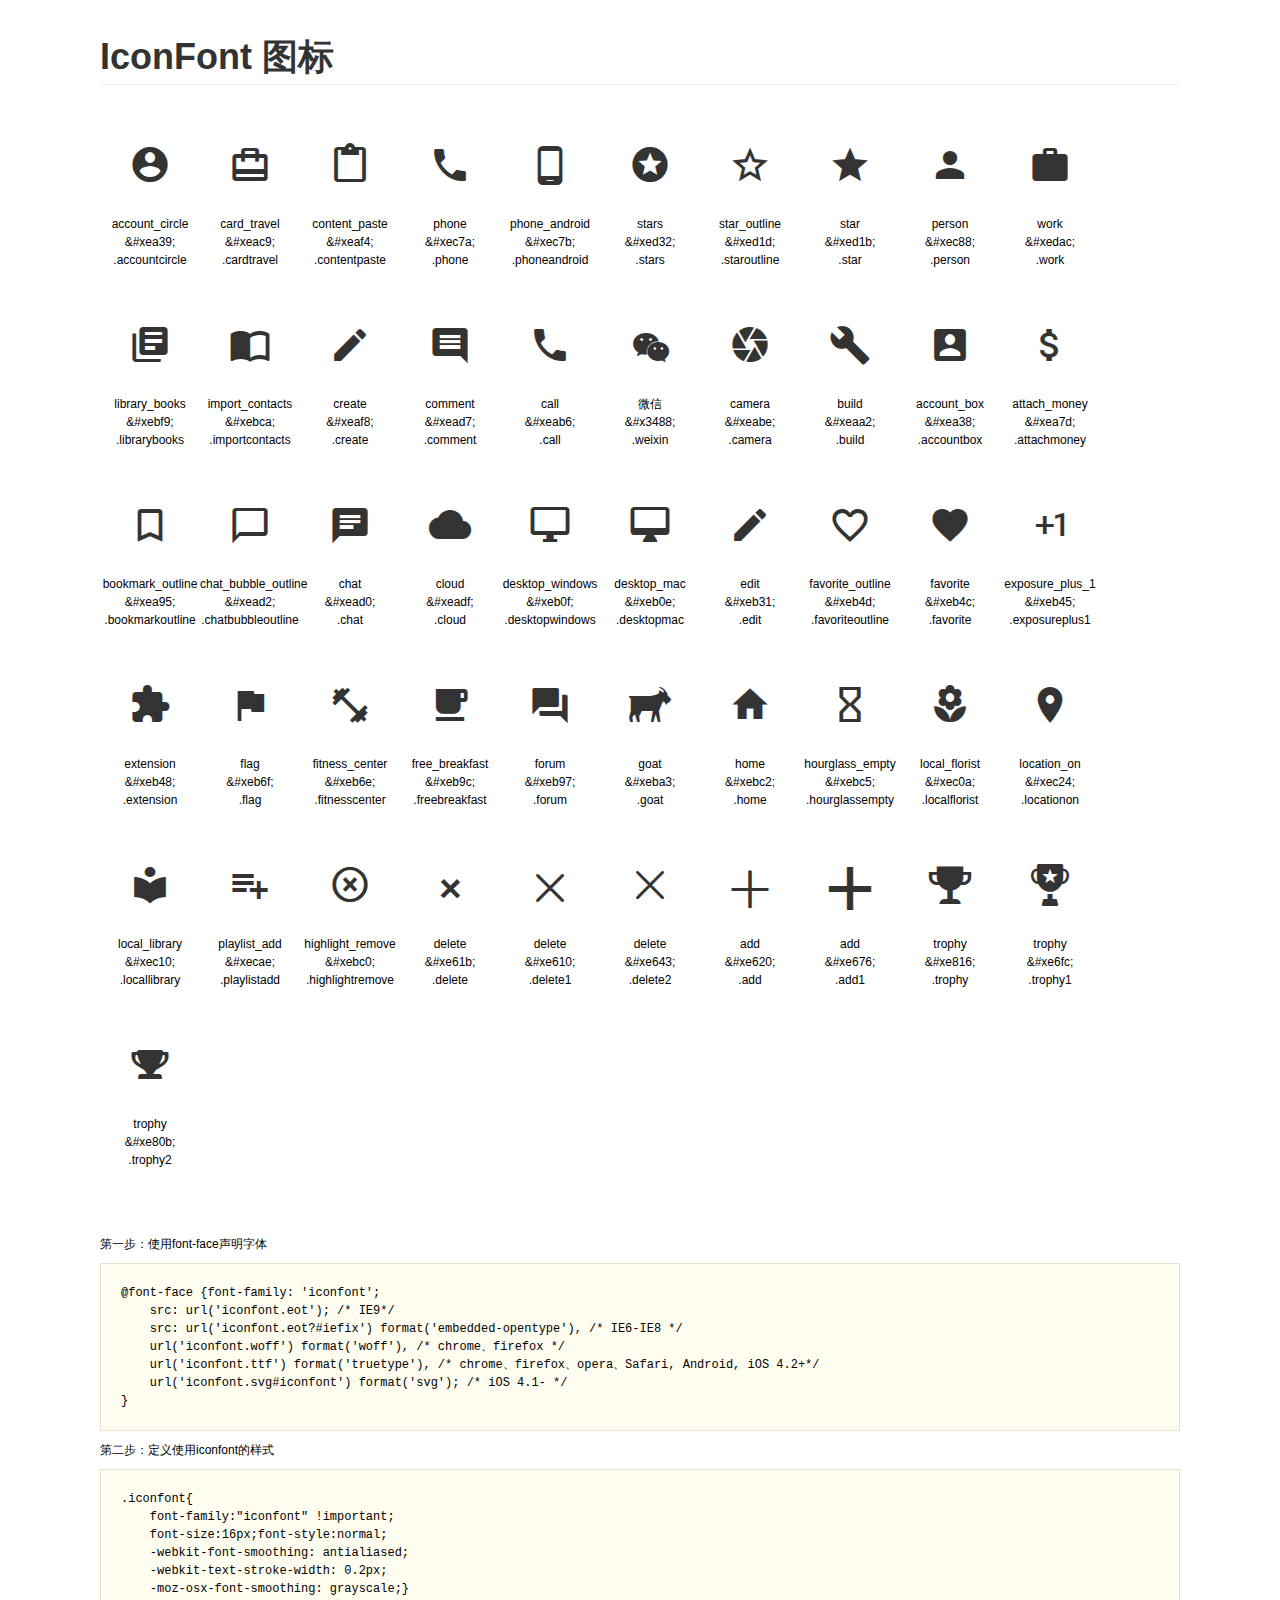
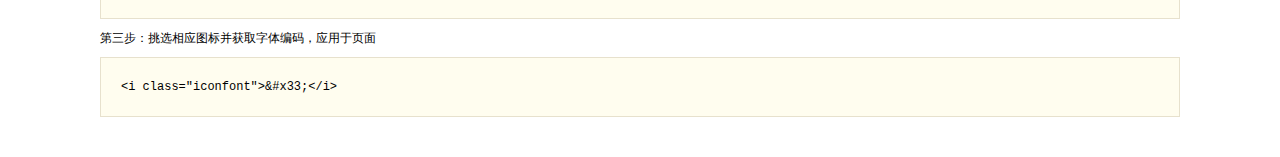
<file: static/fonts/demo.html>
<!DOCTYPE html>
<html>
<head>
    <meta charset="utf-8"/>
    <title>IconFont</title>
    <link rel="stylesheet" href="demo.css">
    <link rel="stylesheet" href="iconfont.css">
</head>
<body>
    <div class="main">
        <h1>IconFont 图标</h1>
        <ul class="icon_lists clear">
            
                <li>
                <i class="icon iconfont">&#xea39;</i>
                    <div class="name">account_circle</div>
                    <div class="code">&amp;#xea39;</div>
                    <div class="fontclass">.accountcircle</div>
                </li>
            
                <li>
                <i class="icon iconfont">&#xeac9;</i>
                    <div class="name">card_travel</div>
                    <div class="code">&amp;#xeac9;</div>
                    <div class="fontclass">.cardtravel</div>
                </li>
            
                <li>
                <i class="icon iconfont">&#xeaf4;</i>
                    <div class="name">content_paste</div>
                    <div class="code">&amp;#xeaf4;</div>
                    <div class="fontclass">.contentpaste</div>
                </li>
            
                <li>
                <i class="icon iconfont">&#xec7a;</i>
                    <div class="name">phone</div>
                    <div class="code">&amp;#xec7a;</div>
                    <div class="fontclass">.phone</div>
                </li>
            
                <li>
                <i class="icon iconfont">&#xec7b;</i>
                    <div class="name">phone_android</div>
                    <div class="code">&amp;#xec7b;</div>
                    <div class="fontclass">.phoneandroid</div>
                </li>
            
                <li>
                <i class="icon iconfont">&#xed32;</i>
                    <div class="name">stars</div>
                    <div class="code">&amp;#xed32;</div>
                    <div class="fontclass">.stars</div>
                </li>
            
                <li>
                <i class="icon iconfont">&#xed1d;</i>
                    <div class="name">star_outline</div>
                    <div class="code">&amp;#xed1d;</div>
                    <div class="fontclass">.staroutline</div>
                </li>
            
                <li>
                <i class="icon iconfont">&#xed1b;</i>
                    <div class="name">star</div>
                    <div class="code">&amp;#xed1b;</div>
                    <div class="fontclass">.star</div>
                </li>
            
                <li>
                <i class="icon iconfont">&#xec88;</i>
                    <div class="name">person</div>
                    <div class="code">&amp;#xec88;</div>
                    <div class="fontclass">.person</div>
                </li>
            
                <li>
                <i class="icon iconfont">&#xedac;</i>
                    <div class="name">work</div>
                    <div class="code">&amp;#xedac;</div>
                    <div class="fontclass">.work</div>
                </li>
            
                <li>
                <i class="icon iconfont">&#xebf9;</i>
                    <div class="name">library_books</div>
                    <div class="code">&amp;#xebf9;</div>
                    <div class="fontclass">.librarybooks</div>
                </li>
            
                <li>
                <i class="icon iconfont">&#xebca;</i>
                    <div class="name">import_contacts</div>
                    <div class="code">&amp;#xebca;</div>
                    <div class="fontclass">.importcontacts</div>
                </li>
            
                <li>
                <i class="icon iconfont">&#xeaf8;</i>
                    <div class="name">create</div>
                    <div class="code">&amp;#xeaf8;</div>
                    <div class="fontclass">.create</div>
                </li>
            
                <li>
                <i class="icon iconfont">&#xead7;</i>
                    <div class="name">comment</div>
                    <div class="code">&amp;#xead7;</div>
                    <div class="fontclass">.comment</div>
                </li>
            
                <li>
                <i class="icon iconfont">&#xeab6;</i>
                    <div class="name">call</div>
                    <div class="code">&amp;#xeab6;</div>
                    <div class="fontclass">.call</div>
                </li>
            
                <li>
                <i class="icon iconfont">&#x3488;</i>
                    <div class="name">微信</div>
                    <div class="code">&amp;#x3488;</div>
                    <div class="fontclass">.weixin</div>
                </li>
            
                <li>
                <i class="icon iconfont">&#xeabe;</i>
                    <div class="name">camera</div>
                    <div class="code">&amp;#xeabe;</div>
                    <div class="fontclass">.camera</div>
                </li>
            
                <li>
                <i class="icon iconfont">&#xeaa2;</i>
                    <div class="name">build</div>
                    <div class="code">&amp;#xeaa2;</div>
                    <div class="fontclass">.build</div>
                </li>
            
                <li>
                <i class="icon iconfont">&#xea38;</i>
                    <div class="name">account_box</div>
                    <div class="code">&amp;#xea38;</div>
                    <div class="fontclass">.accountbox</div>
                </li>
            
                <li>
                <i class="icon iconfont">&#xea7d;</i>
                    <div class="name">attach_money</div>
                    <div class="code">&amp;#xea7d;</div>
                    <div class="fontclass">.attachmoney</div>
                </li>
            
                <li>
                <i class="icon iconfont">&#xea95;</i>
                    <div class="name">bookmark_outline</div>
                    <div class="code">&amp;#xea95;</div>
                    <div class="fontclass">.bookmarkoutline</div>
                </li>
            
                <li>
                <i class="icon iconfont">&#xead2;</i>
                    <div class="name">chat_bubble_outline</div>
                    <div class="code">&amp;#xead2;</div>
                    <div class="fontclass">.chatbubbleoutline</div>
                </li>
            
                <li>
                <i class="icon iconfont">&#xead0;</i>
                    <div class="name">chat</div>
                    <div class="code">&amp;#xead0;</div>
                    <div class="fontclass">.chat</div>
                </li>
            
                <li>
                <i class="icon iconfont">&#xeadf;</i>
                    <div class="name">cloud</div>
                    <div class="code">&amp;#xeadf;</div>
                    <div class="fontclass">.cloud</div>
                </li>
            
                <li>
                <i class="icon iconfont">&#xeb0f;</i>
                    <div class="name">desktop_windows</div>
                    <div class="code">&amp;#xeb0f;</div>
                    <div class="fontclass">.desktopwindows</div>
                </li>
            
                <li>
                <i class="icon iconfont">&#xeb0e;</i>
                    <div class="name">desktop_mac</div>
                    <div class="code">&amp;#xeb0e;</div>
                    <div class="fontclass">.desktopmac</div>
                </li>
            
                <li>
                <i class="icon iconfont">&#xeb31;</i>
                    <div class="name">edit</div>
                    <div class="code">&amp;#xeb31;</div>
                    <div class="fontclass">.edit</div>
                </li>
            
                <li>
                <i class="icon iconfont">&#xeb4d;</i>
                    <div class="name">favorite_outline</div>
                    <div class="code">&amp;#xeb4d;</div>
                    <div class="fontclass">.favoriteoutline</div>
                </li>
            
                <li>
                <i class="icon iconfont">&#xeb4c;</i>
                    <div class="name">favorite</div>
                    <div class="code">&amp;#xeb4c;</div>
                    <div class="fontclass">.favorite</div>
                </li>
            
                <li>
                <i class="icon iconfont">&#xeb45;</i>
                    <div class="name">exposure_plus_1</div>
                    <div class="code">&amp;#xeb45;</div>
                    <div class="fontclass">.exposureplus1</div>
                </li>
            
                <li>
                <i class="icon iconfont">&#xeb48;</i>
                    <div class="name">extension</div>
                    <div class="code">&amp;#xeb48;</div>
                    <div class="fontclass">.extension</div>
                </li>
            
                <li>
                <i class="icon iconfont">&#xeb6f;</i>
                    <div class="name">flag</div>
                    <div class="code">&amp;#xeb6f;</div>
                    <div class="fontclass">.flag</div>
                </li>
            
                <li>
                <i class="icon iconfont">&#xeb6e;</i>
                    <div class="name">fitness_center</div>
                    <div class="code">&amp;#xeb6e;</div>
                    <div class="fontclass">.fitnesscenter</div>
                </li>
            
                <li>
                <i class="icon iconfont">&#xeb9c;</i>
                    <div class="name">free_breakfast</div>
                    <div class="code">&amp;#xeb9c;</div>
                    <div class="fontclass">.freebreakfast</div>
                </li>
            
                <li>
                <i class="icon iconfont">&#xeb97;</i>
                    <div class="name">forum</div>
                    <div class="code">&amp;#xeb97;</div>
                    <div class="fontclass">.forum</div>
                </li>
            
                <li>
                <i class="icon iconfont">&#xeba3;</i>
                    <div class="name">goat</div>
                    <div class="code">&amp;#xeba3;</div>
                    <div class="fontclass">.goat</div>
                </li>
            
                <li>
                <i class="icon iconfont">&#xebc2;</i>
                    <div class="name">home</div>
                    <div class="code">&amp;#xebc2;</div>
                    <div class="fontclass">.home</div>
                </li>
            
                <li>
                <i class="icon iconfont">&#xebc5;</i>
                    <div class="name">hourglass_empty</div>
                    <div class="code">&amp;#xebc5;</div>
                    <div class="fontclass">.hourglassempty</div>
                </li>
            
                <li>
                <i class="icon iconfont">&#xec0a;</i>
                    <div class="name">local_florist</div>
                    <div class="code">&amp;#xec0a;</div>
                    <div class="fontclass">.localflorist</div>
                </li>
            
                <li>
                <i class="icon iconfont">&#xec24;</i>
                    <div class="name">location_on</div>
                    <div class="code">&amp;#xec24;</div>
                    <div class="fontclass">.locationon</div>
                </li>
            
                <li>
                <i class="icon iconfont">&#xec10;</i>
                    <div class="name">local_library</div>
                    <div class="code">&amp;#xec10;</div>
                    <div class="fontclass">.locallibrary</div>
                </li>
            
                <li>
                <i class="icon iconfont">&#xecae;</i>
                    <div class="name">playlist_add</div>
                    <div class="code">&amp;#xecae;</div>
                    <div class="fontclass">.playlistadd</div>
                </li>
            
                <li>
                <i class="icon iconfont">&#xebc0;</i>
                    <div class="name">highlight_remove</div>
                    <div class="code">&amp;#xebc0;</div>
                    <div class="fontclass">.highlightremove</div>
                </li>
            
                <li>
                <i class="icon iconfont">&#xe61b;</i>
                    <div class="name">delete</div>
                    <div class="code">&amp;#xe61b;</div>
                    <div class="fontclass">.delete</div>
                </li>
            
                <li>
                <i class="icon iconfont">&#xe610;</i>
                    <div class="name">delete</div>
                    <div class="code">&amp;#xe610;</div>
                    <div class="fontclass">.delete1</div>
                </li>
            
                <li>
                <i class="icon iconfont">&#xe643;</i>
                    <div class="name">delete</div>
                    <div class="code">&amp;#xe643;</div>
                    <div class="fontclass">.delete2</div>
                </li>
            
                <li>
                <i class="icon iconfont">&#xe620;</i>
                    <div class="name">add</div>
                    <div class="code">&amp;#xe620;</div>
                    <div class="fontclass">.add</div>
                </li>
            
                <li>
                <i class="icon iconfont">&#xe676;</i>
                    <div class="name">add</div>
                    <div class="code">&amp;#xe676;</div>
                    <div class="fontclass">.add1</div>
                </li>
            
                <li>
                <i class="icon iconfont">&#xe816;</i>
                    <div class="name">trophy</div>
                    <div class="code">&amp;#xe816;</div>
                    <div class="fontclass">.trophy</div>
                </li>
            
                <li>
                <i class="icon iconfont">&#xe6fc;</i>
                    <div class="name">trophy</div>
                    <div class="code">&amp;#xe6fc;</div>
                    <div class="fontclass">.trophy1</div>
                </li>
            
                <li>
                <i class="icon iconfont">&#xe80b;</i>
                    <div class="name">trophy</div>
                    <div class="code">&amp;#xe80b;</div>
                    <div class="fontclass">.trophy2</div>
                </li>
            
        </ul>


        <div class="helps">
            第一步：使用font-face声明字体
            <pre>
@font-face {font-family: 'iconfont';
    src: url('iconfont.eot'); /* IE9*/
    src: url('iconfont.eot?#iefix') format('embedded-opentype'), /* IE6-IE8 */
    url('iconfont.woff') format('woff'), /* chrome、firefox */
    url('iconfont.ttf') format('truetype'), /* chrome、firefox、opera、Safari, Android, iOS 4.2+*/
    url('iconfont.svg#iconfont') format('svg'); /* iOS 4.1- */
}
</pre>
第二步：定义使用iconfont的样式
            <pre>
.iconfont{
    font-family:"iconfont" !important;
    font-size:16px;font-style:normal;
    -webkit-font-smoothing: antialiased;
    -webkit-text-stroke-width: 0.2px;
    -moz-osx-font-smoothing: grayscale;}
</pre>
第三步：挑选相应图标并获取字体编码，应用于页面
<pre>
&lt;i class="iconfont"&gt;&amp;#x33;&lt;/i&gt;
</pre>
        </div>

    </div>
</body>
</html>
</file>
<file: static/fonts/iconfont.css>
@font-face {font-family: "iconfont";
  src: url('iconfont.eot?t=1472035662'); /* IE9*/
  src: url('iconfont.eot?t=1472035662#iefix') format('embedded-opentype'), /* IE6-IE8 */
  url('iconfont.woff?t=1472035662') format('woff'), /* chrome, firefox */
  url('iconfont.ttf?t=1472035662') format('truetype'), /* chrome, firefox, opera, Safari, Android, iOS 4.2+*/
  url('iconfont.svg?t=1472035662#iconfont') format('svg'); /* iOS 4.1- */
}

.iconfont {
  font-family:"iconfont" !important;
  font-size:16px;
  font-style:normal;
  -webkit-font-smoothing: antialiased;
  -webkit-text-stroke-width: 0.2px;
  -moz-osx-font-smoothing: grayscale;
}
.icon-accountcircle:before { content: "\ea39"; }
.icon-cardtravel:before { content: "\eac9"; }
.icon-contentpaste:before { content: "\eaf4"; }
.icon-phone:before { content: "\ec7a"; }
.icon-phoneandroid:before { content: "\ec7b"; }
.icon-stars:before { content: "\ed32"; }
.icon-staroutline:before { content: "\ed1d"; }
.icon-star:before { content: "\ed1b"; }
.icon-person:before { content: "\ec88"; }
.icon-work:before { content: "\edac"; }
.icon-librarybooks:before { content: "\ebf9"; }
.icon-importcontacts:before { content: "\ebca"; }
.icon-create:before { content: "\eaf8"; }
.icon-comment:before { content: "\ead7"; }
.icon-call:before { content: "\eab6"; }
.icon-weixin:before { content: "\3488"; }
.icon-camera:before { content: "\eabe"; }
.icon-build:before { content: "\eaa2"; }
.icon-accountbox:before { content: "\ea38"; }
.icon-attachmoney:before { content: "\ea7d"; }
.icon-bookmarkoutline:before { content: "\ea95"; }
.icon-chatbubbleoutline:before { content: "\ead2"; }
.icon-chat:before { content: "\ead0"; }
.icon-cloud:before { content: "\eadf"; }
.icon-desktopwindows:before { content: "\eb0f"; }
.icon-desktopmac:before { content: "\eb0e"; }
.icon-edit:before { content: "\eb31"; }
.icon-favoriteoutline:before { content: "\eb4d"; }
.icon-favorite:before { content: "\eb4c"; }
.icon-exposureplus1:before { content: "\eb45"; }
.icon-extension:before { content: "\eb48"; }
.icon-flag:before { content: "\eb6f"; }
.icon-fitnesscenter:before { content: "\eb6e"; }
.icon-freebreakfast:before { content: "\eb9c"; }
.icon-forum:before { content: "\eb97"; }
.icon-goat:before { content: "\eba3"; }
.icon-home:before { content: "\ebc2"; }
.icon-hourglassempty:before { content: "\ebc5"; }
.icon-localflorist:before { content: "\ec0a"; }
.icon-locationon:before { content: "\ec24"; }
.icon-locallibrary:before { content: "\ec10"; }
.icon-playlistadd:before { content: "\ecae"; }
.icon-highlightremove:before { content: "\ebc0"; }
.icon-delete:before { content: "\e61b"; }
.icon-delete1:before { content: "\e610"; }
.icon-delete2:before { content: "\e643"; }
.icon-add:before { content: "\e620"; }
.icon-add1:before { content: "\e676"; }
.icon-trophy:before { content: "\e816"; }
.icon-trophy1:before { content: "\e6fc"; }
.icon-trophy2:before { content: "\e80b"; }
</file>
<file: static/fonts/demo.css>
*{margin: 0;padding: 0;list-style: none;}
/*
KISSY CSS Reset
理念：1. reset 的目的不是清除浏览器的默认样式，这仅是部分工作。清除和重置是紧密不可分的。
2. reset 的目的不是让默认样式在所有浏览器下一致，而是减少默认样式有可能带来的问题。
3. reset 期望提供一套普适通用的基础样式。但没有银弹，推荐根据具体需求，裁剪和修改后再使用。
特色：1. 适应中文；2. 基于最新主流浏览器。
维护：玉伯<lifesinger@gmail.com>, 正淳<ragecarrier@gmail.com>
 */

/** 清除内外边距 **/
body, h1, h2, h3, h4, h5, h6, hr, p, blockquote, /* structural elements 结构元素 */
dl, dt, dd, ul, ol, li, /* list elements 列表元素 */
pre, /* text formatting elements 文本格式元素 */
form, fieldset, legend, button, input, textarea, /* form elements 表单元素 */
th, td /* table elements 表格元素 */ {
  margin: 0;
  padding: 0;
}

/** 设置默认字体 **/
body,
button, input, select, textarea /* for ie */ {
  font: 12px/1.5 tahoma, arial, \5b8b\4f53, sans-serif;
}
h1, h2, h3, h4, h5, h6 { font-size: 100%; }
address, cite, dfn, em, var { font-style: normal; } /* 将斜体扶正 */
code, kbd, pre, samp { font-family: courier new, courier, monospace; } /* 统一等宽字体 */
small { font-size: 12px; } /* 小于 12px 的中文很难阅读，让 small 正常化 */

/** 重置列表元素 **/
ul, ol { list-style: none; }

/** 重置文本格式元素 **/
a { text-decoration: none; }
a:hover { text-decoration: underline; }


/** 重置表单元素 **/
legend { color: #000; } /* for ie6 */
fieldset, img { border: 0; } /* img 搭车：让链接里的 img 无边框 */
button, input, select, textarea { font-size: 100%; } /* 使得表单元素在 ie 下能继承字体大小 */
/* 注：optgroup 无法扶正 */

/** 重置表格元素 **/
table { border-collapse: collapse; border-spacing: 0; }

/* 清除浮动 */
.ks-clear:after, .clear:after {
  content: '\20';
  display: block;
  height: 0;
  clear: both;
}
.ks-clear, .clear {
  *zoom: 1;
}

.main {padding: 30px 100px;}
.main h1{font-size:36px; color:#333; text-align:left;margin-bottom:30px; border-bottom: 1px solid #eee;}

.helps{margin-top:40px;}
.helps pre{
  padding:20px;
  margin:10px 0;
  border:solid 1px #e7e1cd;
  background-color: #fffdef;
  overflow: auto;
}

.icon_lists li{
  float:left;
  width: 100px;
  height:180px;
  text-align: center;
}
.icon_lists .icon{
  font-size: 42px;
  line-height: 100px;
  margin: 10px 0;
  color:#333;
  -webkit-transition: font-size 0.25s ease-out 0s;
  -moz-transition: font-size 0.25s ease-out 0s;
  transition: font-size 0.25s ease-out 0s;

}
.icon_lists .icon:hover{
  font-size: 100px;
}
</file>
